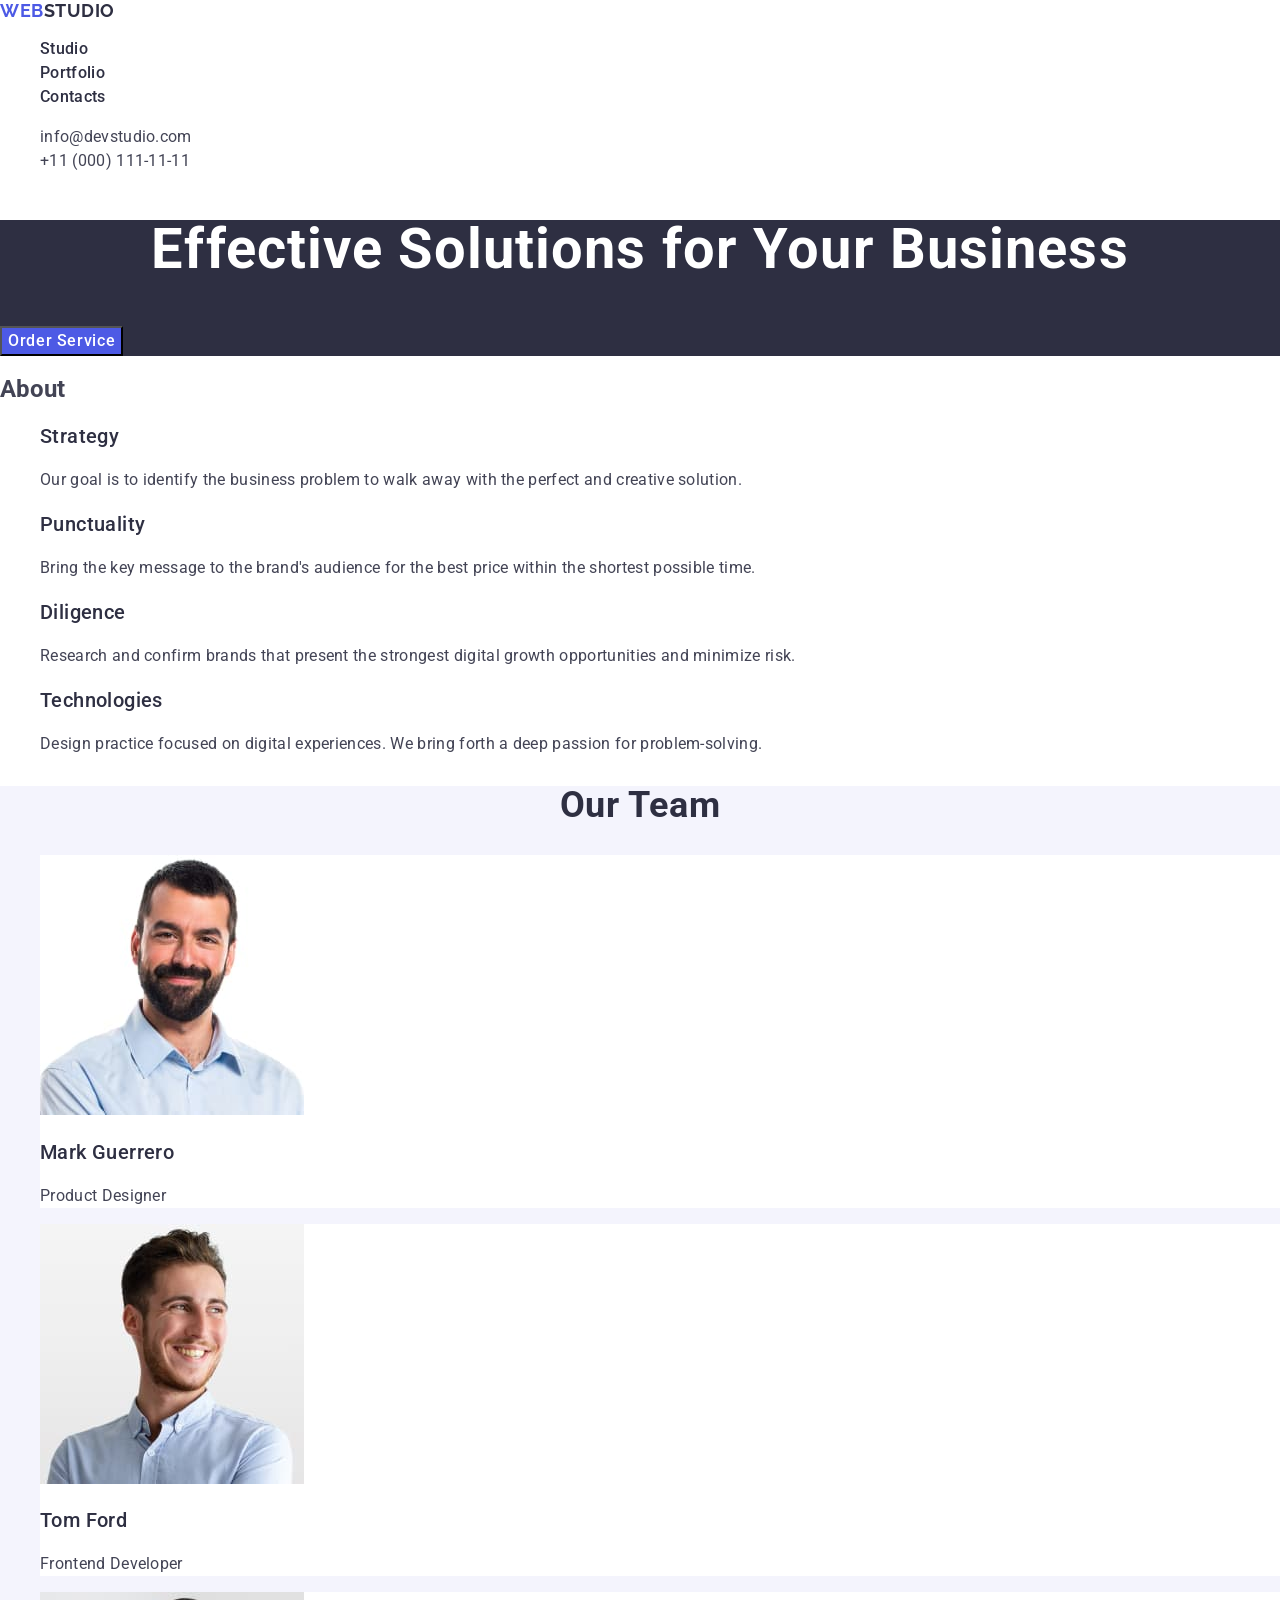
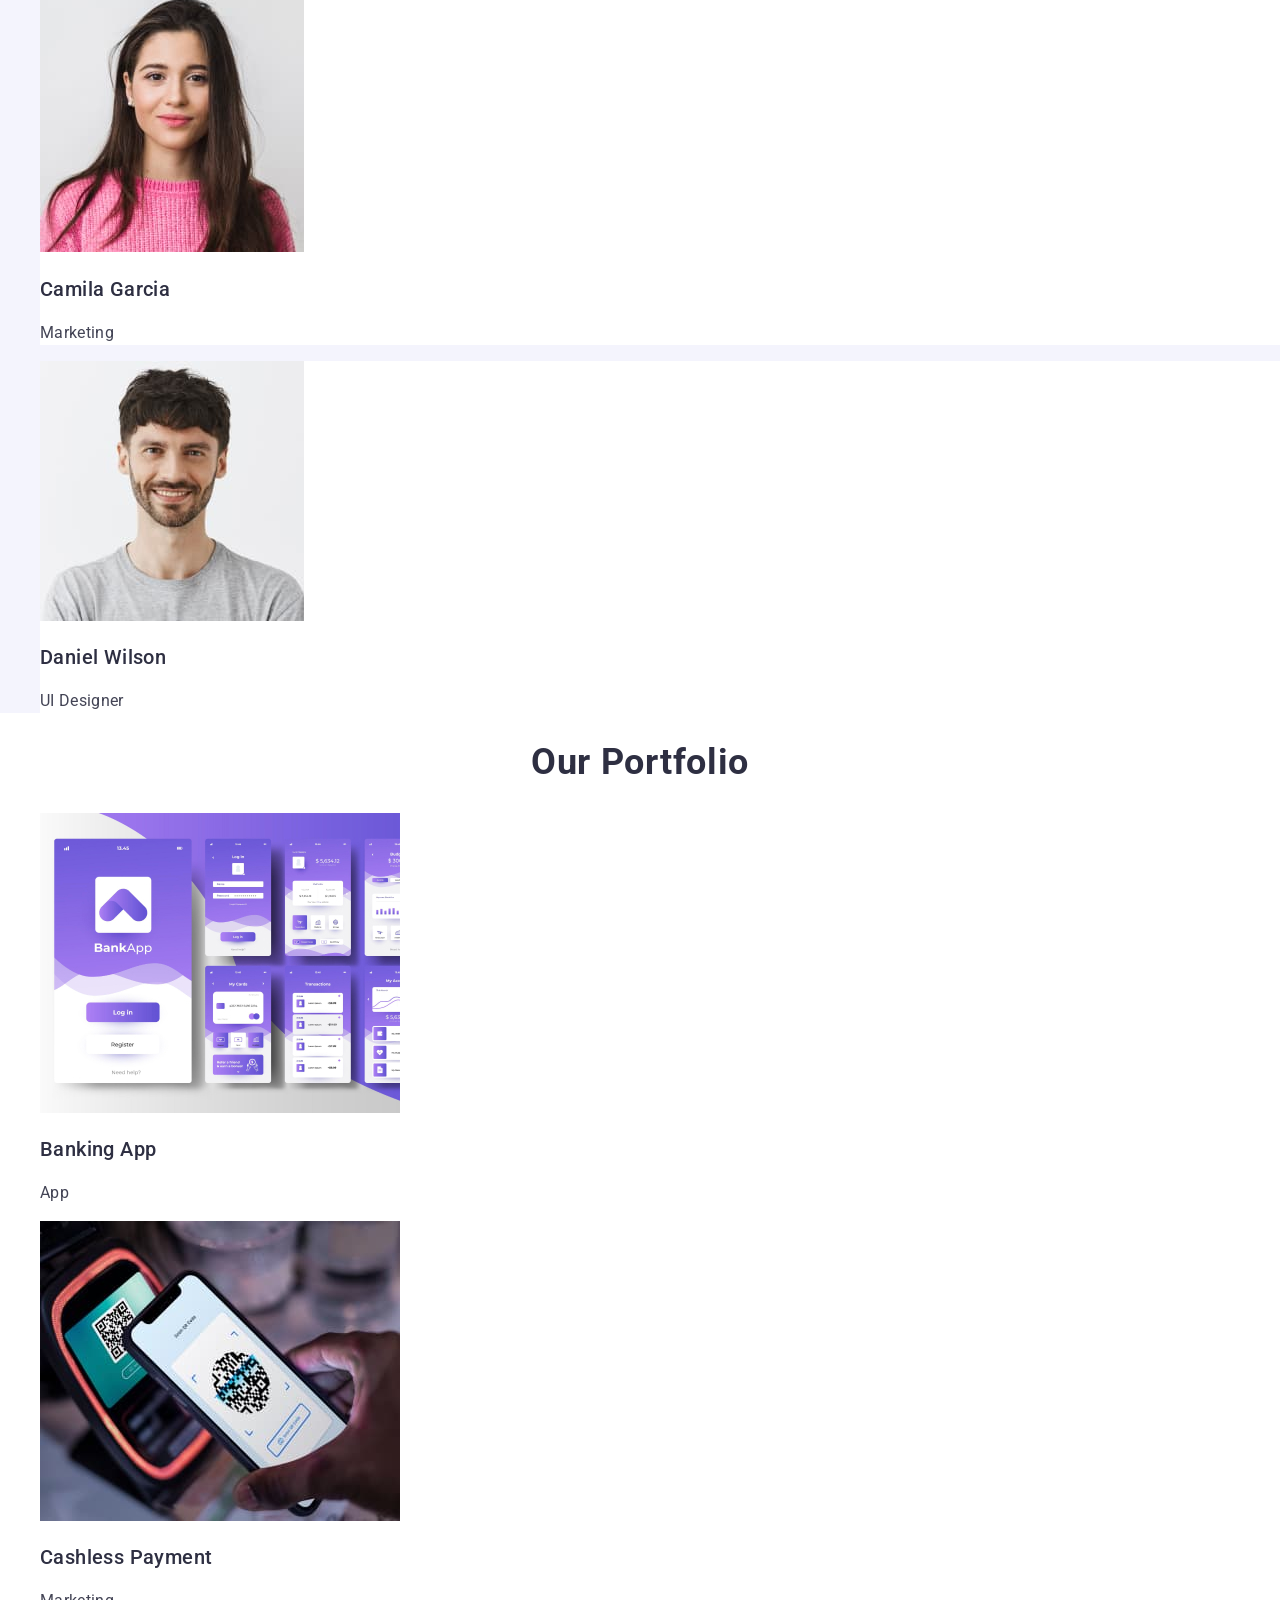
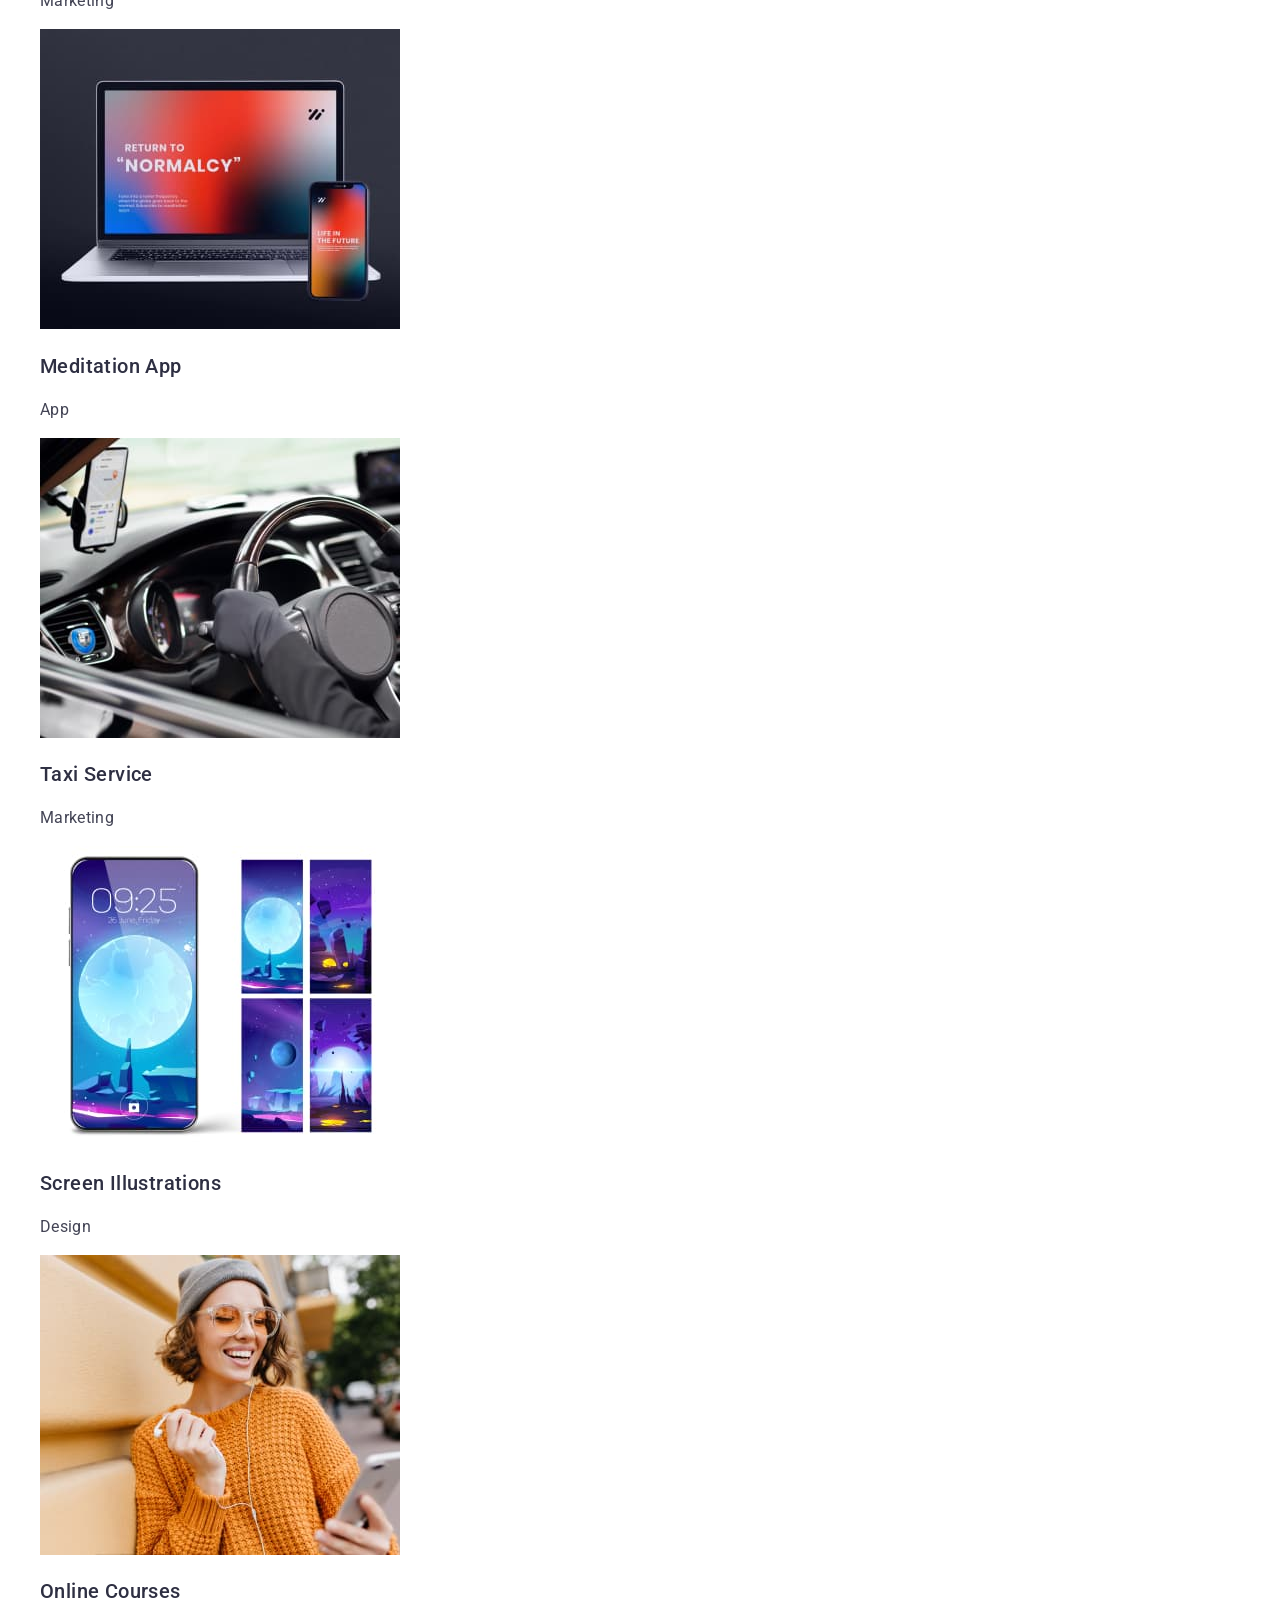
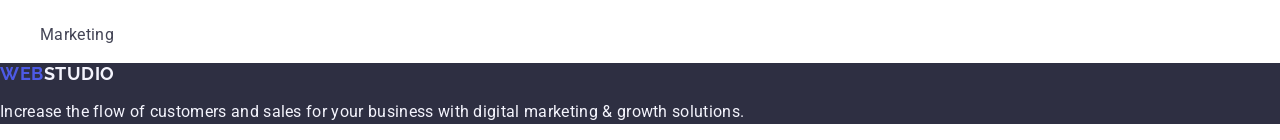
<file: index.html>
<!DOCTYPE html>
<html lang="en">
  <head>
    <meta charset="UTF-8" />
    <meta name="viewport" content="width=device-width, initial-scale=1.0" />
    <link rel="preconnect" href="https://fonts.googleapis.com" />
    <link rel="preconnect" href="https://fonts.gstatic.com" crossorigin />
    <link
      href="https://fonts.googleapis.com/css2?family=Raleway:wght@700&family=Roboto:wght@400;500;700&display=swap"
      rel="stylesheet"
    />
    <link
      rel="stylesheet"
      href="https://cdnjs.cloudflare.com/ajax/libs/modern-normalize/2.0.0/modern-normalize.css"
      integrity="sha512-gA2Bvu0/hw4oj0Lp8ZHjK+o3S4BE5m8d/wNVy6ktKLhHKPpWLQwv9ixzuWirWOakoJqlBdePq2NhoCaUOQ5npQ=="
      crossorigin="anonymous"
      referrerpolicy="no-referrer"
    />
    <link rel="stylesheet" href="./css/styles.css" />
    <title>WEBSTUDIO</title>
  </head>
  <body>
    <header>
      <nav class="nav-menu">
        <a class="nav-logo" href="./index.html"
          >Web<span class="logo-span">Studio</span></a
        >
        <ul class="nav-list">
          <li class="nav-list-item">
            <a class="nav-link" href="./index.html">Studio</a>
          </li>
          <li class="nav-list-item">
            <a class="nav-link" href="">Portfolio</a>
          </li>
          <li class="nav-list-item">
            <a class="nav-link" href="">Contacts</a>
          </li>
        </ul>
      </nav>
      <address class="address">
        <ul class="adress-list">
          <li class="adress-list-item">
            <a class="adress-link" href="mailto:info@devstudio.com"
              >info@devstudio.com</a
            >
          </li>
          <li class="adress-list-item">
            <a class="adress-link" href="tel:+110001111111"
              >+11 (000) 111-11-11</a
            >
          </li>
        </ul>
      </address>
    </header>
    <main>
      <section class="hero">
        <h1 class="hero-title">Effective Solutions for Your Business</h1>
        <button class="button" type="button">Order Service</button>
      </section>
      <section>
        <h2>About</h2>
        <ul class="about-list">
          <li class="about-list-item">
            <h3 class="about-item-title">Strategy</h3>
            <p class="about-item-text">
              Our goal is to identify the business problem to walk away with the
              perfect and creative solution.
            </p>
          </li>
          <li class="about-list-item">
            <h3 class="about-item-title">Punctuality</h3>
            <p class="about-item-text">
              Bring the key message to the brand's audience for the best price
              within the shortest possible time.
            </p>
          </li>
          <li class="about-list-item">
            <h3 class="about-item-title">Diligence</h3>
            <p class="about-item-text">
              Research and confirm brands that present the strongest digital
              growth opportunities and minimize risk.
            </p>
          </li>
          <li class="about-list-item">
            <h3 class="about-item-title">Technologies</h3>
            <p class="about-item-text">
              Design practice focused on digital experiences. We bring forth a
              deep passion for problem-solving.
            </p>
          </li>
        </ul>
      </section>
      <section class="our-team">
        <h2 class="team-title">Our Team</h2>
        <ul class="team-list">
          <li class="team-list-item">
            <img
              class="team-item-image"
              src="./images/mark-guerrero.jpg"
              alt="Mark Guerrero Product Designer"
              width="264"
              height="260"
            />
            <h3 class="team-item-title">Mark Guerrero</h3>
            <p class="team-item-text">Product Designer</p>
          </li>
          <li class="team-list-item">
            <img
              class="team-item-image"
              src="./images/tom-ford.jpg"
              alt="Tom Ford Frontend Developer"
              width="264"
              height="260"
            />
            <h3 class="team-item-title">Tom Ford</h3>
            <p class="team-item-text">Frontend Developer</p>
          </li>
          <li class="team-list-item">
            <img
              class="team-item-image"
              src="./images/camila-garcia.jpg"
              alt="Camila Garcia Marketing"
              width="264"
              height="260"
            />
            <h3 class="team-item-title">Camila Garcia</h3>
            <p class="team-item-text">Marketing</p>
          </li>
          <li class="team-list-item">
            <img
              class="team-item-image"
              src="./images/daniel-wilson.jpg"
              alt="Daniel Wilson UI Designer"
              width="264"
              height="260"
            />
            <h3 class="team-item-title">Daniel Wilson</h3>
            <p class="team-item-text">UI Designer</p>
          </li>
        </ul>
      </section>
      <section class="our-portfolio">
        <h2 class="portfolio-title">Our Portfolio</h2>
        <ul class="portfolio-list">
          <li class="portfolio-list-item">
            <img
              class="portfolio-item-image"
              src="./images/banking-app.jpg"
              alt="banking app"
              width="360"
            />
            <h3 class="portfolio-item-title">Banking App</h3>
            <p class="portfolio-item-text">App</p>
          </li>
          <li>
            <img
              class="portfolio-item-image"
              src="./images/cashless-payment.jpg"
              alt="cashless payment"
              width="360"
            />
            <h3 class="portfolio-item-title">Cashless Payment</h3>
            <p class="portfolio-item-text">Marketing</p>
          </li>
          <li>
            <img
              class="portfolio-item-image"
              src="./images/meditation-app.jpg"
              alt="meditation app"
              width="360"
            />
            <h3 class="portfolio-item-title">Meditation App</h3>
            <p class="portfolio-item-text">App</p>
          </li>
          <li>
            <img
              class="portfolio-item-image"
              src="./images/taxi-service.jpg"
              alt="taxi service"
              width="360"
            />
            <h3 class="portfolio-item-title">Taxi Service</h3>
            <p class="portfolio-item-text">Marketing</p>
          </li>
          <li>
            <img
              class="portfolio-item-image"
              src="./images/screen-illustrations.jpg"
              alt="screen illustrations"
              width="360"
            />
            <h3 class="portfolio-item-title">Screen Illustrations</h3>
            <p class="portfolio-item-text">Design</p>
          </li>
          <li>
            <img
              class="portfolio-item-image"
              src="./images/online-courses.jpg"
              alt="online courses"
              width="360"
            />
            <h3 class="portfolio-item-title">Online Courses</h3>
            <p class="portfolio-item-text">Marketing</p>
          </li>
        </ul>
      </section>
    </main>
    <footer class="footer">
      <a class="footer-logo" href="./index.html"
        >Web<span class="footer-logo-span">Studio</span></a
      >
      <p class="footer-text">
        Increase the flow of customers and sales for your business with digital
        marketing & growth solutions.
      </p>
    </footer>
  </body>
</html>
</file>
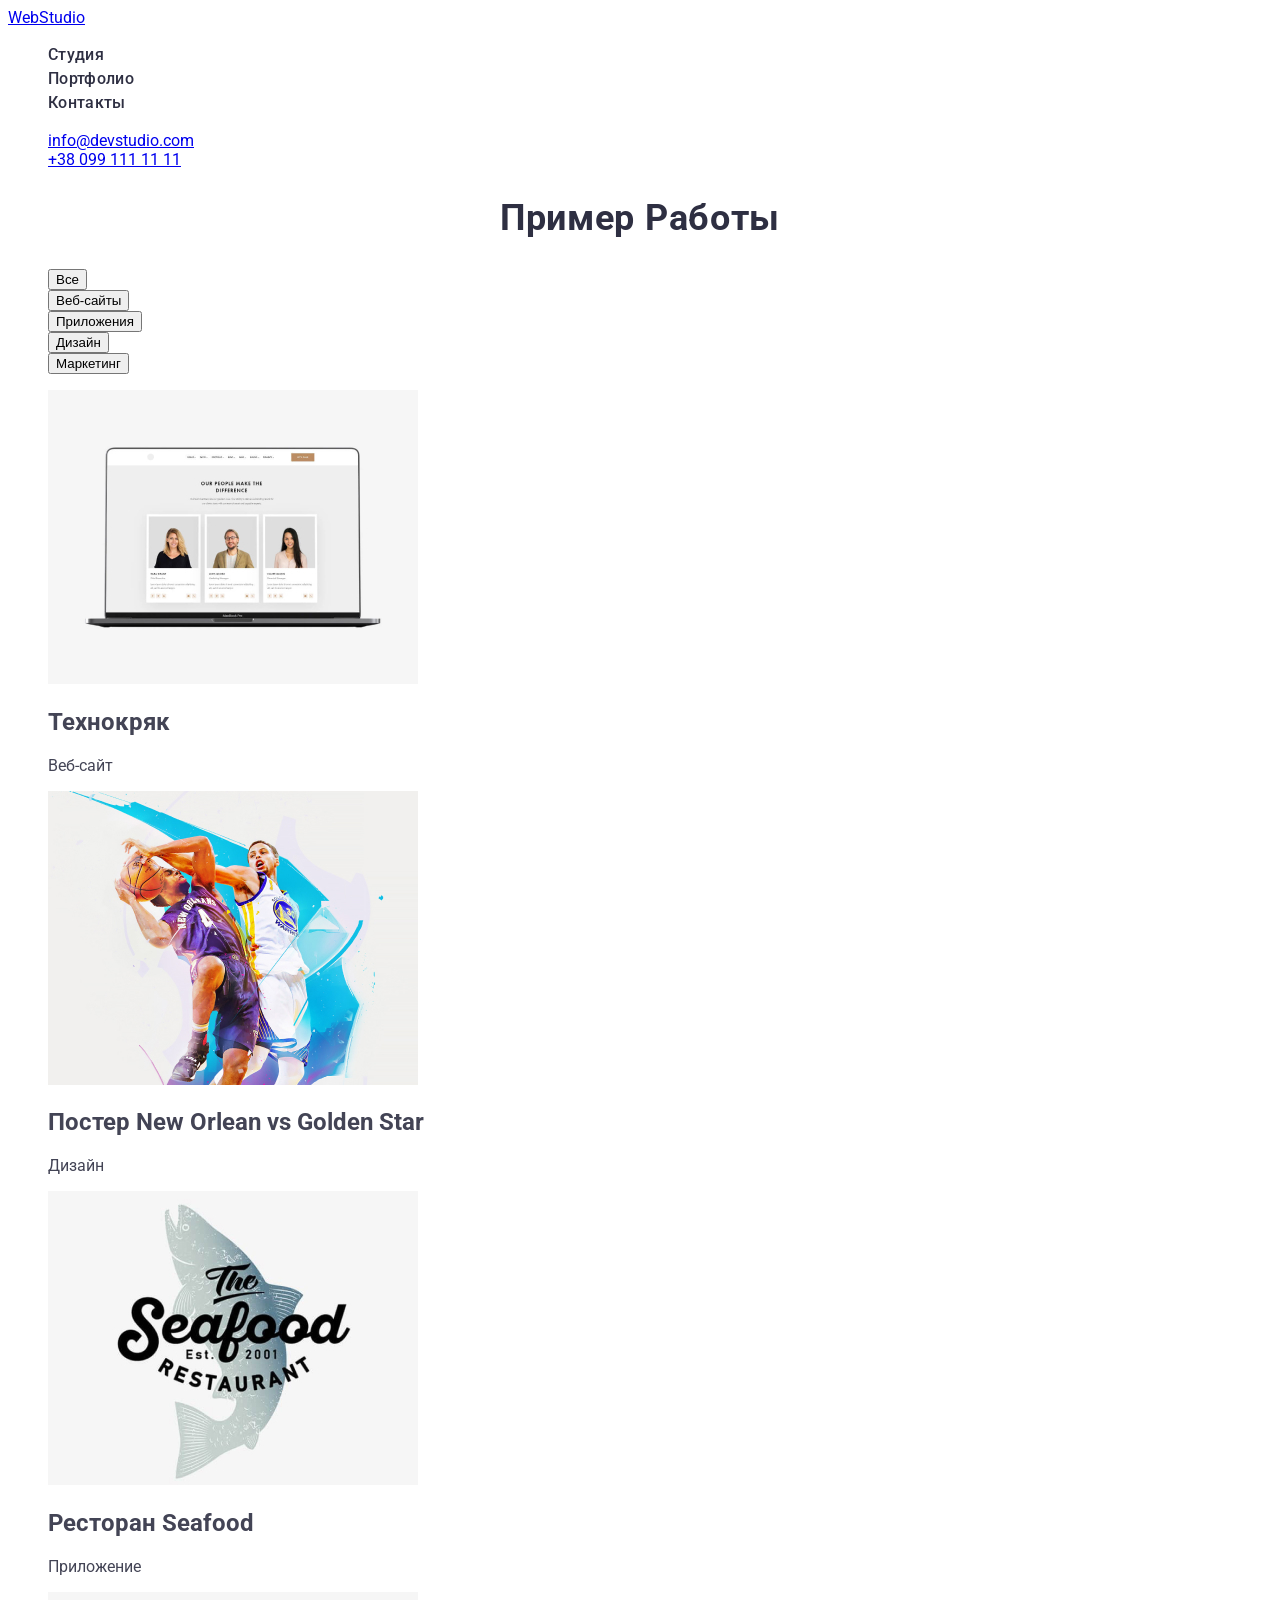
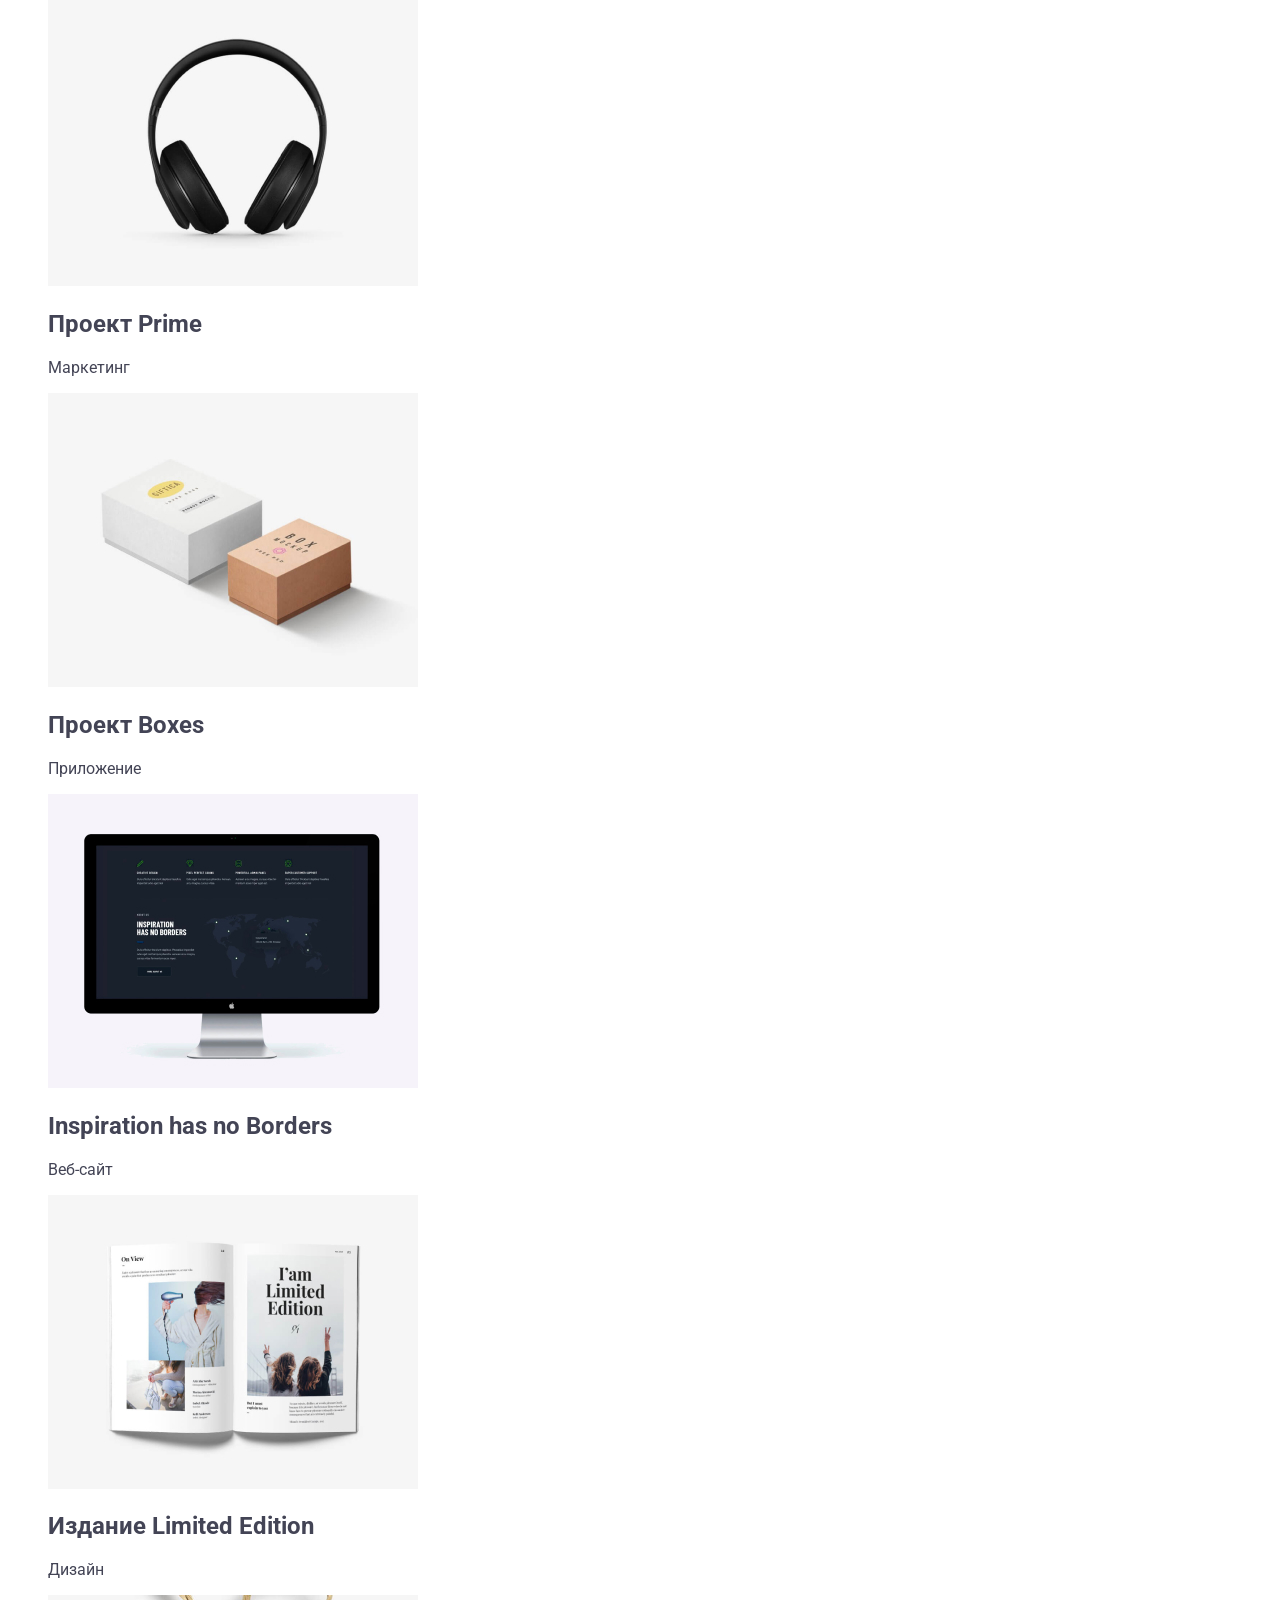
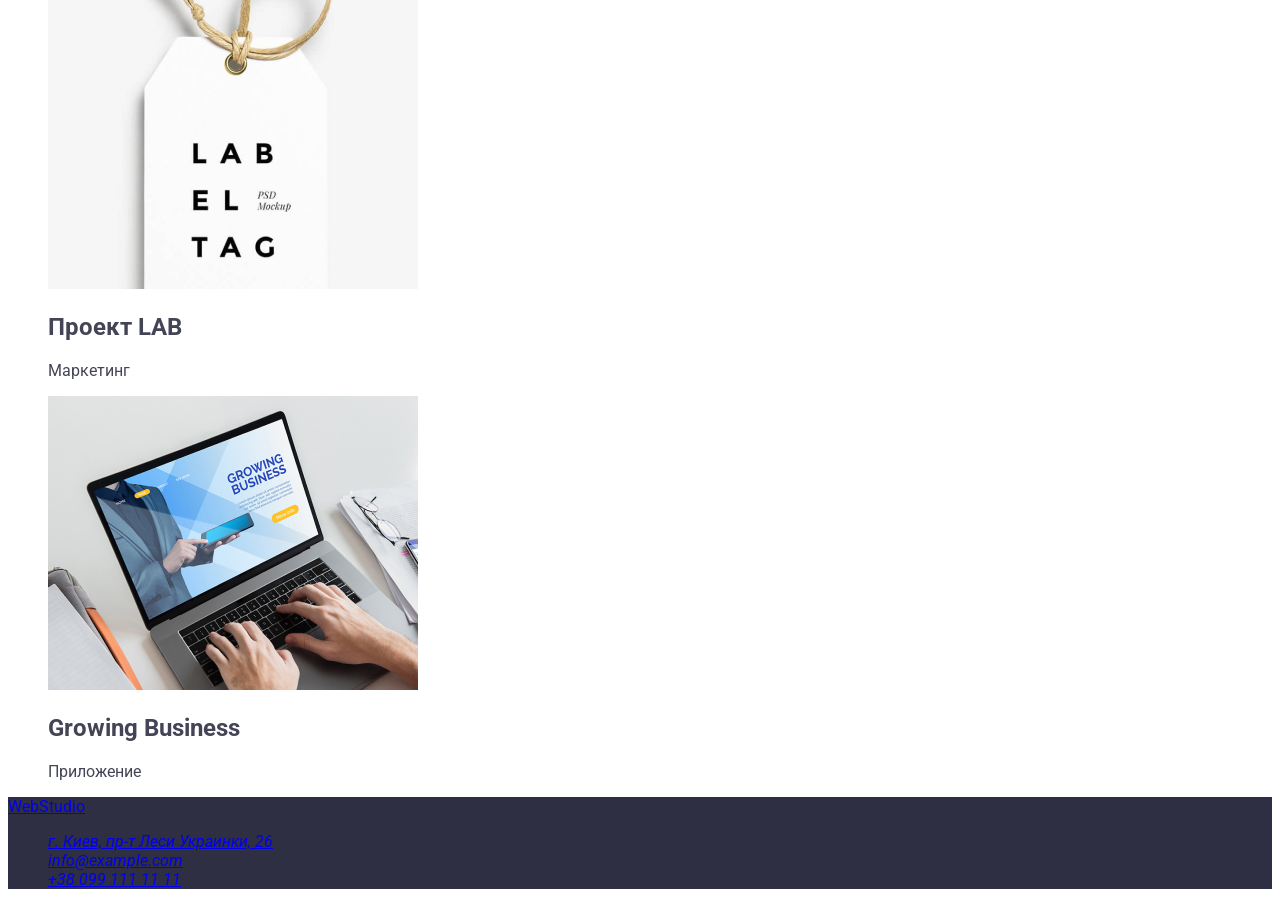
<file: portfolio.html>
<!DOCTYPE html>
<html lang="ru">

<head>
    <meta charset="UTF-8">
    <meta http-equiv="X-UA-Compatible" content="IE=edge">
    <meta name="viewport" content="width=device-width, initial-scale=1.0">
    <title>Портфолио</title>
    <link rel="preconnect" href="https://fonts.googleapis.com">
    <link rel="preconnect" href="https://fonts.gstatic.com" crossorigin>
    <link href="https://fonts.googleapis.com/css2?family=Raleway:wght@700&family=Roboto:wght@400;500;700;900&display=swap"
        rel="stylesheet">
    <link rel="stylesheet" href="./css/styles.css">
</head>

<body>

    <!--HEADER-->
    <header class="header">
    
        <a class="logo" href="./index.html"><span class="blue-logo">Web</span>Studio</a>
    
        <nav class="nav">
            <ul class="nav-list">
                <li class="nav-item">
                    <a class="nav-link" href="./index.html">Студия</a>
                </li>
                <li class="nav-item">
                    <a class="nav-link current" href="./portfolio.html">Портфолио</a>
                </li>
                <li class="nav-item">
                    <a class="nav-link" href="">Контакты</a>
                </li>
            </ul>
        </nav>
    
        <ul class="header-contacts">
            <li><a class="mail" href="mailto:info@devstudio.com">info@devstudio.com</a></li>
            <li><a class="phone" href="tel:+380991111111">+38 099 111 11 11</a></li>
        </ul>
    </header>

    <!-- MAIN -->
     <section class="portfolio">
     <h1 class="portfolio-title">
        Пример работы
     </h1>

     <ul class="button-list">
         <li class="button-item"><button class="portfolio-button" type="button">Все</button></li>
         <li class="button-item"><button class="portfolio-button" type="button">Веб-сайты</button></li>
         <li class="button-item"><button class="portfolio-button" type="button">Приложения</button></li>
         <li class="button-item"><button class="portfolio-button" type="button">Дизайн</button></li>
         <li class="button-item"><button class="portfolio-button" type="button">Маркетинг</button></li>
     </ul>

     <ul class="portfolio-list">
        <li class="portfolio-item">
            <img class="portfolio-img" src="./img/portfolio1.jpg" alt="Изображение веб страницы" width="370" height="294">
            <h2 class="portfolio-img-title">Технокряк</h2>
            <p class="portfolio-img-text">Веб-сайт</p>
        </li>
        <li class="portfolio-item">
            <img class="portfolio-img" src="./img/portfolio2.jpg" alt="Дизайн постера игроков баскетбола" width="370" height="294">
            <h2 class="portfolio-img-title">Постер New Orlean vs Golden Star</h2>
            <p class="portfolio-img-text">Дизайн</p>
        </li>
        <li class="portfolio-item">
            <img class="portfolio-img" src="./img/portfolio3.jpg" alt="Логотип ресторана морских блюд" width="370" height="294">
            <h2 class="portfolio-img-title">Ресторан Seafood</h2>
            <p class="portfolio-img-text">Приложение</p>
        </li>
        <li class="portfolio-item">
            <img class="portfolio-img" src="./img/portfolio4.jpg" alt="Изображение наушников" width="370" height="294">
            <h2 class="portfolio-img-title">Проект Prime</h2>
            <p class="portfolio-img-text">Маркетинг</p>
        </li>
        <li class="portfolio-item">
            <img class="portfolio-img" src="./img/portfolio5.jpg" alt="Изображение коробок" width="370" height="294">
            <h2 class="portfolio-img-title">Проект Boxes</h2>
            <p class="portfolio-img-text">Приложение</p>
        </li>
        <li class="portfolio-item">
            <img class="portfolio-img" src="./img/portfolio6.jpg" alt="Изображение веб страницы" width="370" height="294">
            <h2 class="portfolio-img-title">Inspiration has no Borders</h2>
            <p class="portfolio-img-text">Веб-сайт</p>
        </li>
        <li class="portfolio-item">
            <img class="portfolio-img" src="./img/portfolio7.jpg" alt="Изображение дизайна книги" width="370" height="294">
            <h2 class="portfolio-img-title">Издание Limited Edition</h2>
            <p class="portfolio-img-text">Дизайн</p>
        </li>
        <li class="portfolio-item">
            <img class="portfolio-img" src="./img/portfolio8.jpg" alt="Изображение логотипа фирмы" width="370" height="294">
            <h2 class="portfolio-img-title">Проект LAB</h2>
            <p class="portfolio-img-text">Маркетинг</p>
        </li>
        <li class="portfolio-item">
            <img class="portfolio-img" src="./img/portfolio9.jpg" alt="Изображение сайта фирмы" width="370" height="294">
            <h2 class="portfolio-img-title">Growing Business</h2>
            <p class="portfolio-img-text">Приложение</p>
        </li>
        
     </ul>
    </section>
    <!--FOOTER-->

    <footer class="footer">
        <a class="logo-footer" href="./index.html"><span class="blue-logo">Web</span>Studio</a>
    
        <address class="adress">
            <ul class="adress-list">
                <li class="adress-item">
                    <a class="adress-map-link" href="https://goo.gl/maps/Q4YNYFW12hLxptSDA" target="_blank"
                        rel="noopener noreferrer">г. Киев,
                        пр-т Леси
                        Украинки, 26</a>
                </li>
                <li class="adress-item">
                    <a class="adress-mail" href="mailto:info@example.com">info@example.com</a>
                </li>
                <li class="adress-item">
                    <a class="adress-phone" href="tel:+380991111111">+38 099 111 11 11</a>
                </li>
            </ul>
        </address>
    </footer>
    
    </body>
    
    </html>
</file>
<file: css/styles.css>
:root {
    --hero-bg-color: #2E2F42;
    --footer-bg-color: #2E2F42;
    --primary-text-color: #434455;
    --primary-title-color: #2E2F42;
    --main-footer-color: #F4F4FD;
    --main-title-color: #fff;
    --nav-links-color: #2E2F42;
    --accent-color: #4D5AE5;
    --contact-link-color: #434455;
    --hover-link-color: #404BBF;

}

body {
    background-color: #FFFFFF;
    font-family: 'Roboto', sans-serif;
    color: var(--primary-text-color);
}

ul {
    list-style: none;
}


/* header */
.nav-logo {
    font-family: "Raleway", sans-serif;    
    text-decoration: none;
    color: #4d5ae5;
    font-size: 18px;
    font-weight: 700;
    line-height: 1.17;
    letter-spacing: 0.54px;
    text-transform: uppercase;
}
.logo-span {
    color: #2e2f42;
}

.nav-link {
    text-decoration: none;
    color: var(--nav-links-color);
    font-size: 16px;
    font-weight: 500;
    line-height: 1.5;
    letter-spacing: 0.32px;
}
.address {
    font-style: normal;
}

.adress-link {
    text-decoration: none;
    color: var(--contact-link-color);
    font-size: 16px;
    line-height: 1.5;
    letter-spacing: 0.32px;
}

.nav-link:hover,
.adress-link:hover {
    color: var(--hover-link-color);
}
.nav-link:focus,
.adress-link:focus {
    color: var(--hover-link-color);
}

/* hero */
.hero {
    background-color: var(--hero-bg-color);
}
.hero-title {
    text-align: center;
    color: var(--main-title-color);
    font-size: 56px;
    Font-weight: 700;
    line-height: 1.07;
    letter-spacing: 1.12px;
}

.button {
    background-color: var(--accent-color);
    color: #fff;
    font-size: 16px;
    font-weight: 500;
    line-height: 1.5;
    letter-spacing: 0.64px;
    cursor: pointer;
}
.button:hover {
    background-color: #404BBF;
}
.button:focus {
    background-color: #404BBF;
}

/* about */
.about-item-title {
    color: var(--primary-title-color);
    font-size: 20px;
    font-weight: 500;
    line-height: 1.2;
    letter-spacing: 0.4px;
}
.about-item-text {
    font-size: 16px;
    line-height: 1.5;
    letter-spacing: 0.32px;
}

/* team */
.our-team {
    background-color: #F4F4FD;
}
.team-list-item {
    background-color: #FFFFFF;
}
.team-title {
    color: var(--primary-title-color);
    font-size: 36px;
    font-weight: 700;
    line-height: 1.11;
    letter-spacing: 0.72px;
    text-transform: capitalize;
    text-align: center;
}

.team-item-title {
    color: var(--primary-title-color);
    font-size: 20px;
    font-weight: 500;
    line-height: 1.2;
    letter-spacing: 0.4px;
}

.team-item-text {
    font-size: 16px;
    line-height: 1.5;
    letter-spacing: 0.32px;
}

/* portfolio */

.portfolio-title {
    color: var(--primary-title-color);
    font-size: 36px;
    font-weight: 700;
    line-height: 1.11;
    letter-spacing: 0.72px;
    text-transform: capitalize;
    text-align: center;
}

.portfolio-item-title {
    color: var(--primary-title-color);
    font-size: 20px;
    font-weight: 500;
    line-height: 1.2;
    letter-spacing: 0.4px;
}

.portfolio-item-text {
    font-size: 16px;
    line-height: 1.5;
    letter-spacing: 0.32px;
}

/* footer */

.footer {
    background-color: #2e2f42;
}

.footer-logo {
    font-family: "Raleway", sans-serif;
    text-decoration: none;
    color: #4d5ae5;
    font-size: 18px;
    font-weight: 700;
    line-height: 1.17;
    letter-spacing: 0.54px;
    text-transform: uppercase;
}

.footer-logo-span {
    color: #f4f4fd;
}
.footer-text {
    color: #f4f4fd;
    font-size: 16px;
    line-height: 1.5;
    letter-spacing: 0.02em;
}
</file>
